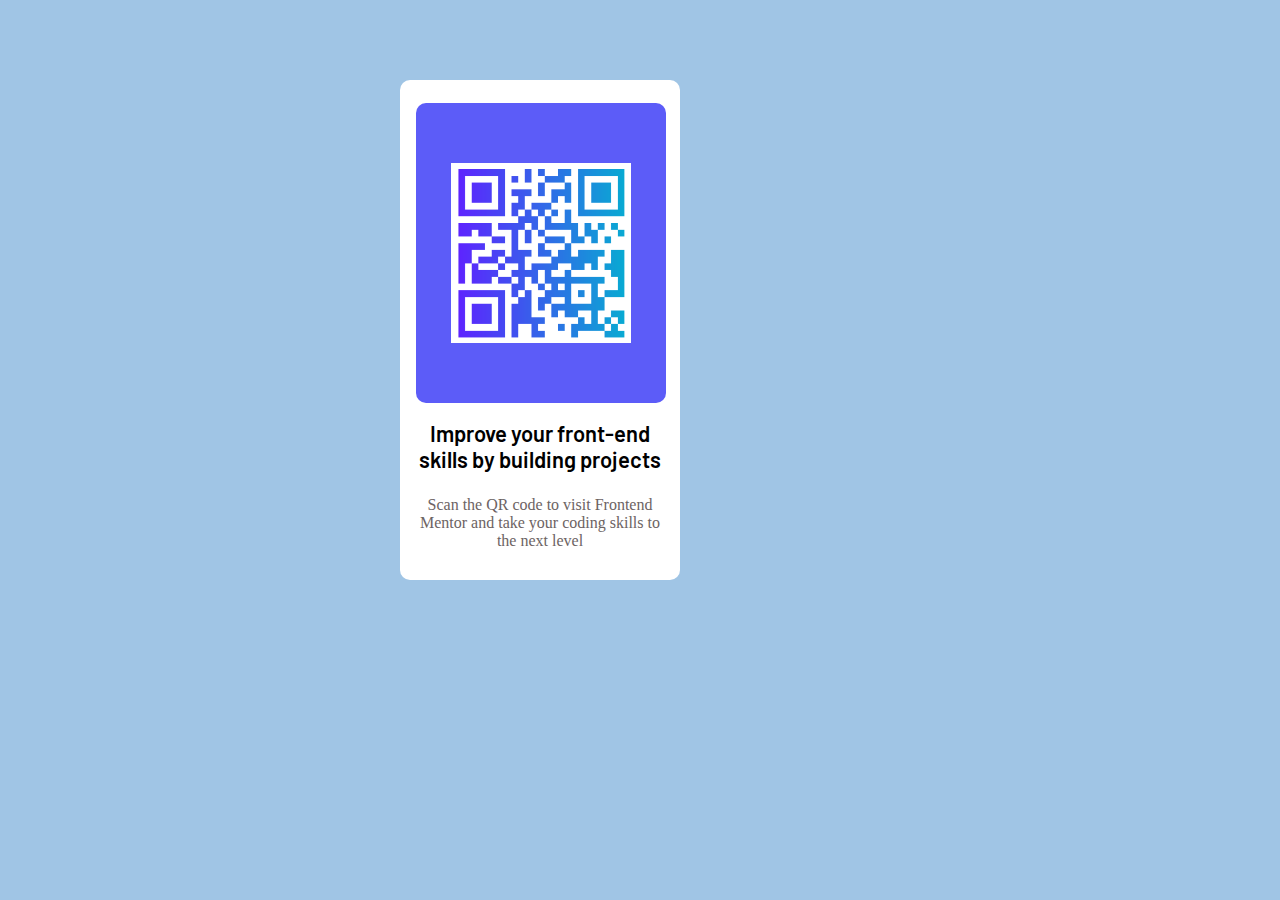
<file: index.html>
<!DOCTYPE html>
<html lang="en">
  <head>
    <meta charset="UTF-8" />
    <meta name="viewport" content="width=device-width, initial-scale=1.0" />
    <title>Screen Conversion</title>
    <link rel="stylesheet" href="style.css" />
    <link rel="preconnect" href="https://fonts.googleapis.com" />
    <link rel="preconnect" href="https://fonts.gstatic.com" crossorigin />
    <link
      href="https://fonts.googleapis.com/css2?family=Barlow:ital,wght@0,100;0,200;0,300;0,400;0,500;0,600;0,700;0,800;0,900;1,100;1,200;1,300;1,400;1,500;1,600;1,700;1,800;1,900&display=swap"
      rel="stylesheet" />
  </head>
  <body>
    <div class="card">
      <div class="container">
        <img src="/media/1.PNG" alt="" />
      </div>
      <h1>Improve your front-end skills by building projects</h1>
      <p>
        Scan the QR code to visit Frontend Mentor and take your coding skills to
        the next level
      </p>
    </div>
  </body>
</html>
</file>
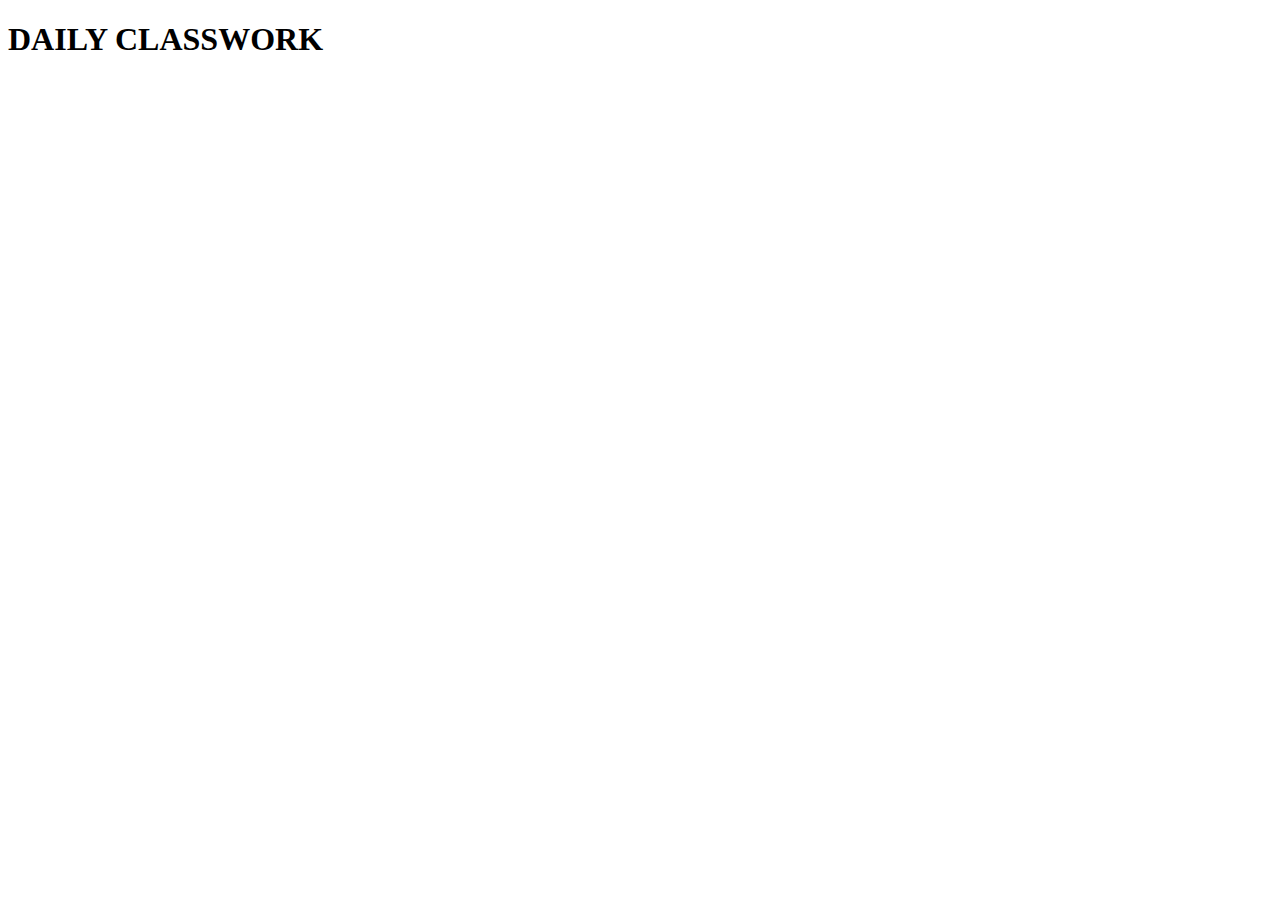
<file: classwork.html>
<!DOCTYPE html>
<html lang="en">
  <head>
    <meta charset="UTF-8" />
    <meta name="viewport" content="width=device-width, initial-scale=1.0" />
    <title>CLASSWORK</title>
  </head>
  <body>
    <h1>DAILY CLASSWORK</h1>
    <script src="classwork.js"></script>
  </body>
</html>
</file>
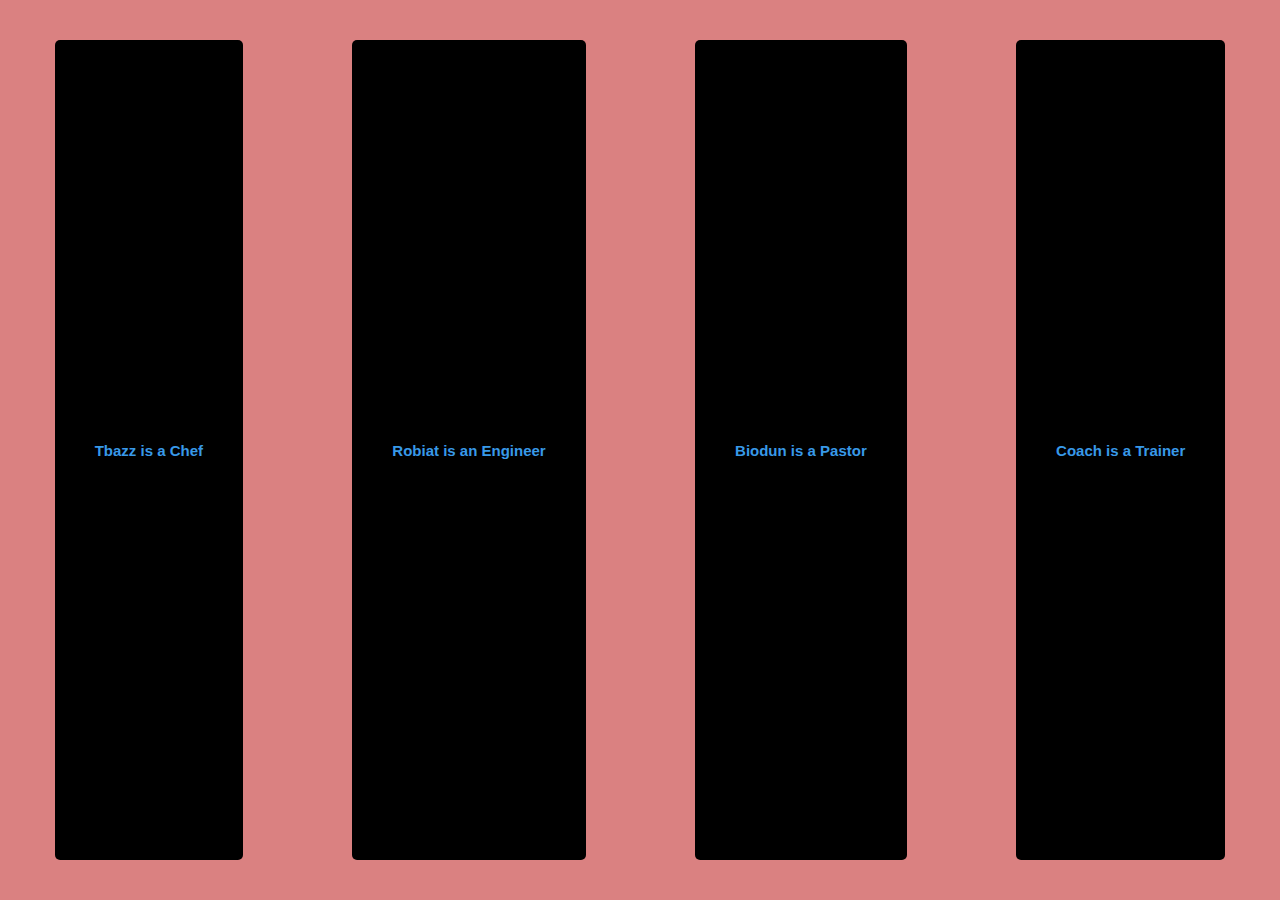
<file: flexbox.html>
<!DOCTYPE html>
<html lang="en">
  <head>
    <meta charset="UTF-8" />
    <meta name="viewport" content="width=device-width, initial-scale=1.0" />
    <title>FlexBox</title>
    <link rel="stylesheet" href="flexbox.css" />
  </head>
  <body>
    <div class="container">
      <button><a href="#">Tbazz is a Chef</a></button>
      <button><a href="#">Robiat is an Engineer</a></button>
      <button><a href="#">Biodun is a Pastor</a></button>
      <button><a href="#">Coach is a Trainer</a></button>
    </div>
  </body>
</html>
</file>
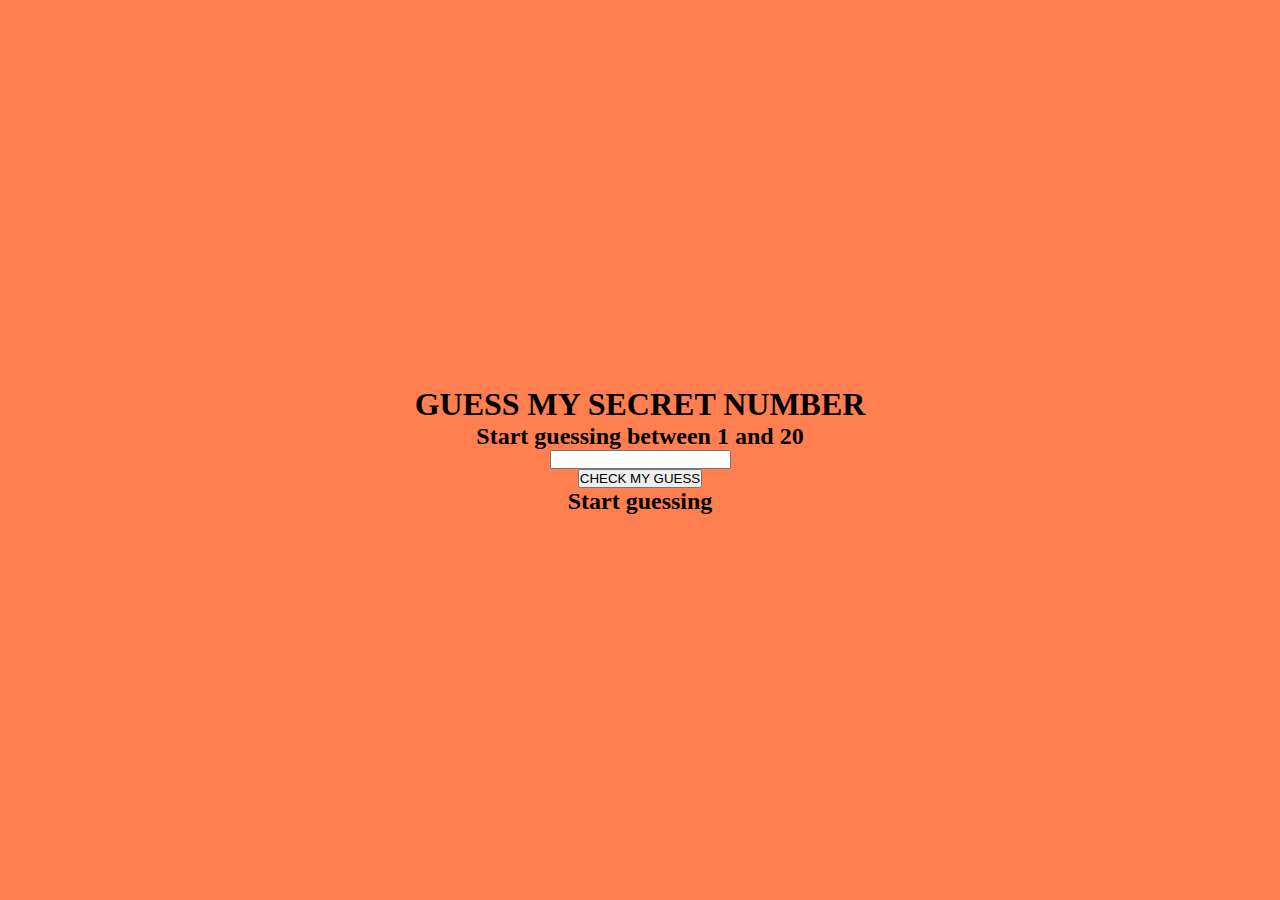
<file: learn.html>
<!DOCTYPE html>
<html lang="en">
  <head>
    <meta charset="UTF-8" />
    <meta name="viewport" content="width=device-width, initial-scale=1.0" />
    <title>Document</title>
    <link rel="stylesheet" href="learn.css" />
  </head>
  <body>
    <!-- <h1>Learning JS</h1>
    <h2><del>im</del>possible</h2>

    <p>
      <del class="del"
        >Lorem ipsum dolor sit amet consectetur adipisicing elit. Eligendi,</del
      >
      nisi dolorem libero quidem veritatis beatae natus voluptatum
      necessitatibus aliquid, fugit ipsum iure,
      <s class="strike">nostrum officiis nam! Perspiciatis </s>culpa dolor id
      architecto.
    </p>

    <svg width="100" height="100">
      <circle
        cx="50"
        cy="50"
        r="40"
        stroke="blue"
        stroke-width="10"
        fill="red" />
    </svg>

    <svg width="400" height="120">
      <rect
        x="20"
        y="20"
        width="200"
        height="100"
        stroke="red"
        stroke-width="6"
        fill="blue" />
    </svg>

    <div class="love">
      <p>my love</p>
    </div>

    <div class="hate">
      <p>enemy</p>
    </div> -->
    <h1>GUESS MY SECRET NUMBER</h1>
    <h2>Start guessing between 1 and 20</h2>
    <input type="number" class="guess" />
    <button class="check">CHECK MY GUESS</button>
    <h2 class="message">Start guessing</h2>
    <script src="script.js"></script>
  </body>
</html>
</file>
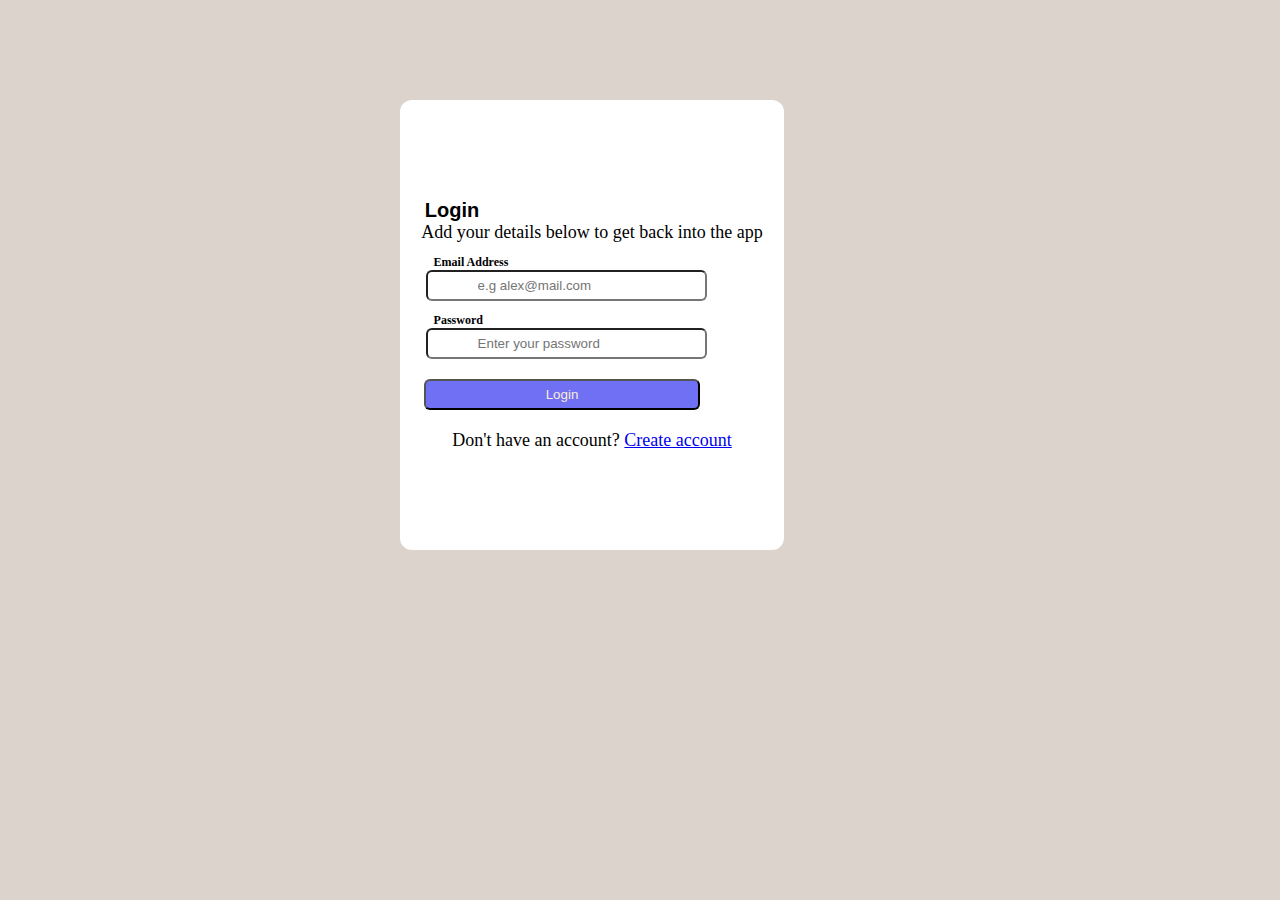
<file: log.html>
<!DOCTYPE html>
<html lang="en">
  <head>
    <meta charset="UTF-8" />
    <meta name="viewport" content="width=device-width, initial-scale=1.0" />
    <title>Login</title>
    <link rel="stylesheet" href="main.css" />
  </head>
  <body>
    <section class="container">
      <div class="card">
        <h1>Login</h1>
        <p>Add your details below to get back into the app</p>
        <div>
          <h3>Email Address</h3>
          <input placeholder="e.g alex@mail.com" type="text" />
          <h3>Password</h3>
          <input placeholder="Enter your password" type="text" />
        </div>
        <button>Login</button>
        <p>Don't have an account? <a href="#">Create account</a></p>
      </div>
    </section>
  </body>
</html>
</file>
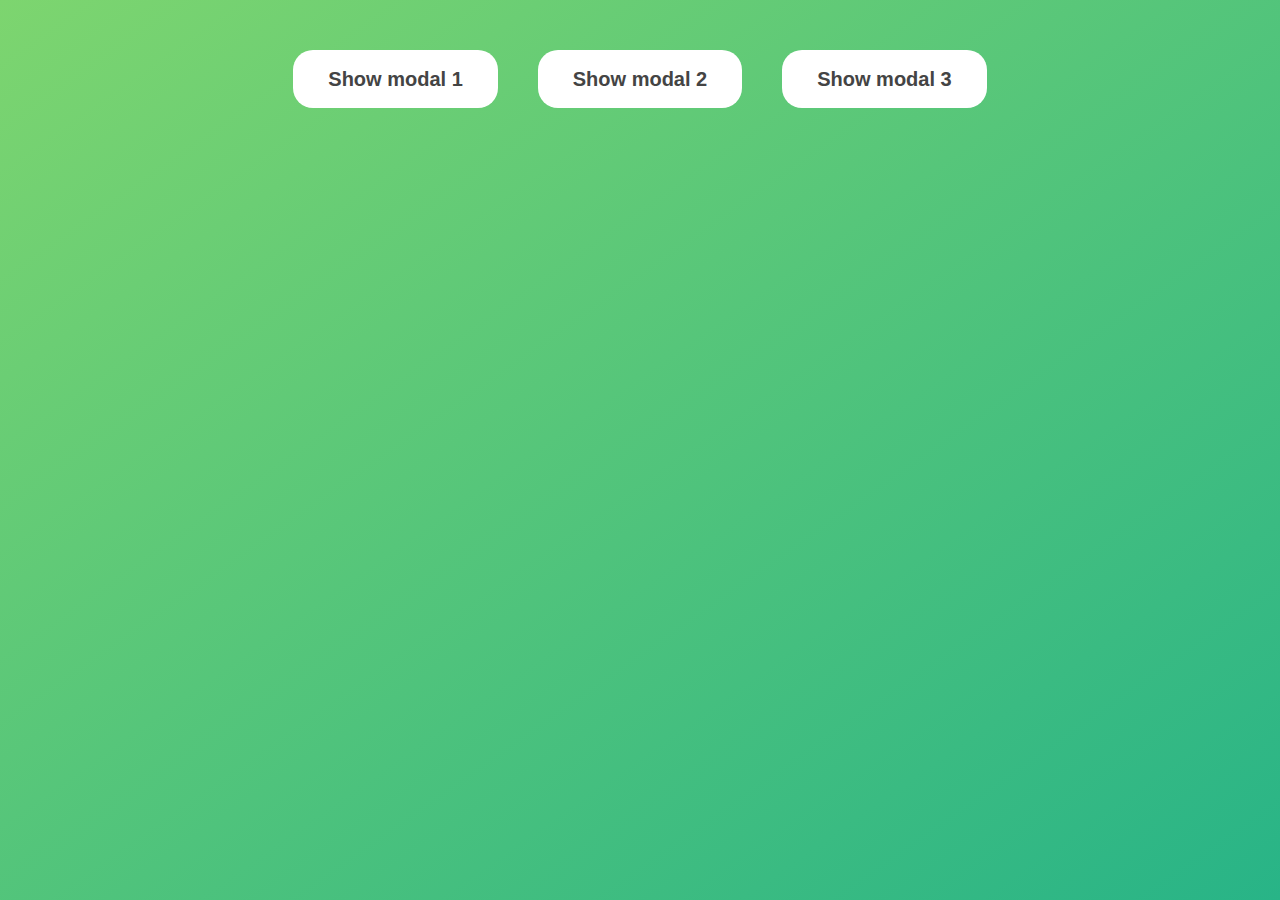
<file: modal.html>
<!DOCTYPE html>
<html lang="en">
  <head>
    <meta charset="UTF-8" />
    <meta name="viewport" content="width=device-width, initial-scale=1.0" />
    <title>Modal window</title>
    <link rel="stylesheet" href="modal.css" />
  </head>
  <body>
    <button class="show-modal">Show modal 1</button>
    <button class="show-modal">Show modal 2</button>
    <button class="show-modal">Show modal 3</button>

    <div class="modal hidden">
      <button class="close-modal">&times;</button>
      <h1>I'm a modal window 😍</h1>
      <p>
        Lorem ipsum dolor, sit amet consectetur adipisicing elit. Autem
        consequuntur soluta quod asperiores, obcaecati quos harum eaque ea
        aperiam, odit magni quidem dolorem repudiandae est, sed sequi! Corporis,
        nihil nobis. Delectus facere officiis asperiores deserunt facilis
        necessitatibus tenetur natus maxime animi! Voluptas cupiditate dolorem
        voluptatibus suscipit quae deleniti aliquid, praesentium laboriosam cum
        ea eum deserunt! Quis consectetur est quo repellendus.
      </p>
    </div>
    <div class="overlay hidden"></div>

    <script src="modal.js"></script>
  </body>
</html>
</file>
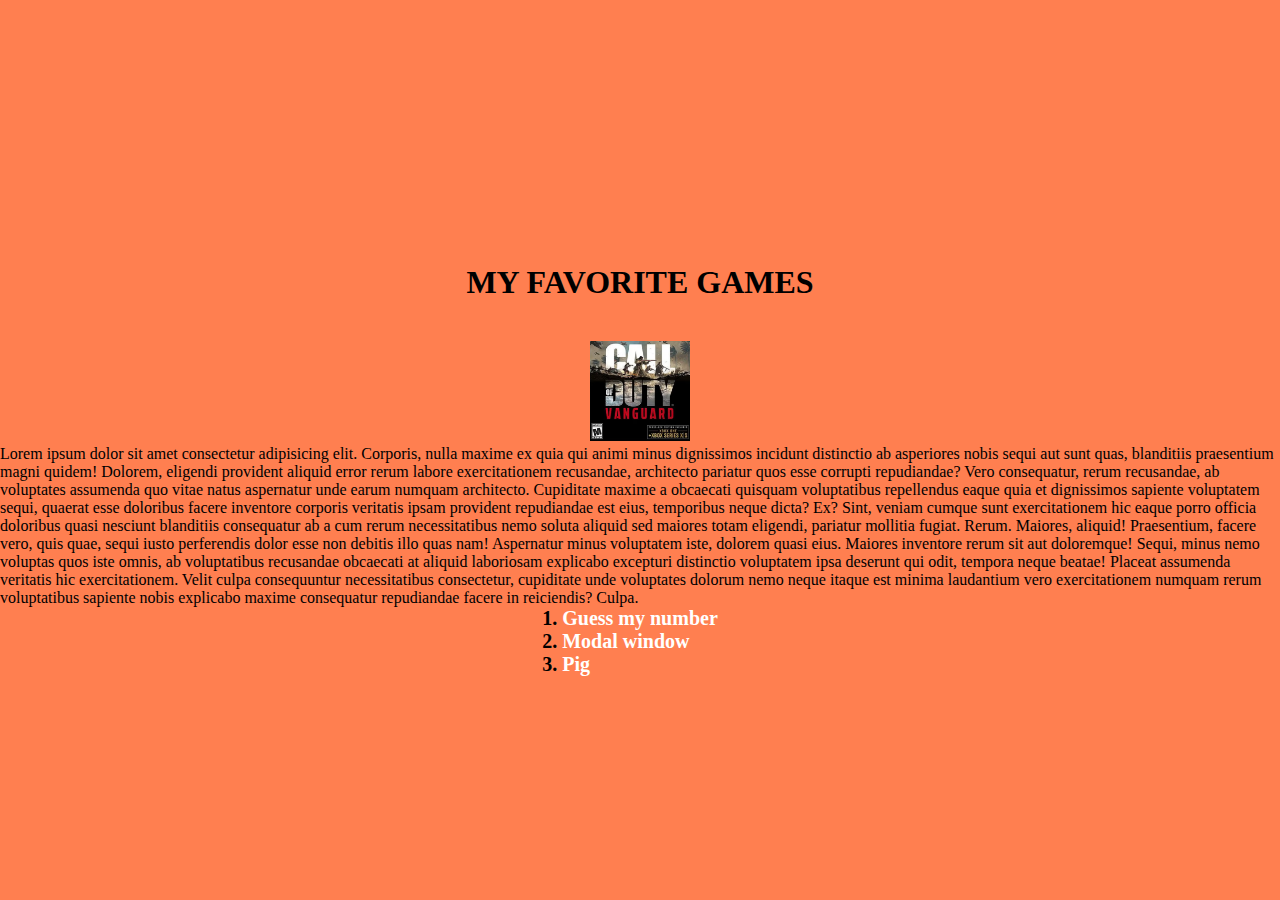
<file: mygames.html>
<!DOCTYPE html>
<html lang="en">
  <head>
    <meta charset="UTF-8" />
    <meta name="viewport" content="width=device-width, initial-scale=1.0" />
    <title>MY GAMES</title>
    <link rel="stylesheet" href="mygames.css" />
  </head>
  <body>
    <h1>MY FAVORITE GAMES</h1>
    <div class="photo">
      <img src="/media/duty.PNG" alt="" height="100" width="100" />
    </div>

    <p>
      Lorem ipsum dolor sit amet consectetur adipisicing elit. Corporis, nulla
      maxime ex quia qui animi minus dignissimos incidunt distinctio ab
      asperiores nobis sequi aut sunt quas, blanditiis praesentium magni quidem!
      Dolorem, eligendi provident aliquid error rerum labore exercitationem
      recusandae, architecto pariatur quos esse corrupti repudiandae? Vero
      consequatur, rerum recusandae, ab voluptates assumenda quo vitae natus
      aspernatur unde earum numquam architecto. Cupiditate maxime a obcaecati
      quisquam voluptatibus repellendus eaque quia et dignissimos sapiente
      voluptatem sequi, quaerat esse doloribus facere inventore corporis
      veritatis ipsam provident repudiandae est eius, temporibus neque dicta?
      Ex? Sint, veniam cumque sunt exercitationem hic eaque porro officia
      doloribus quasi nesciunt blanditiis consequatur ab a cum rerum
      necessitatibus nemo soluta aliquid sed maiores totam eligendi, pariatur
      mollitia fugiat. Rerum. Maiores, aliquid! Praesentium, facere vero, quis
      quae, sequi iusto perferendis dolor esse non debitis illo quas nam!
      Aspernatur minus voluptatem iste, dolorem quasi eius. Maiores inventore
      rerum sit aut doloremque! Sequi, minus nemo voluptas quos iste omnis, ab
      voluptatibus recusandae obcaecati at aliquid laboriosam explicabo
      excepturi distinctio voluptatem ipsa deserunt qui odit, tempora neque
      beatae! Placeat assumenda veritatis hic exercitationem. Velit culpa
      consequuntur necessitatibus consectetur, cupiditate unde voluptates
      dolorum nemo neque itaque est minima laudantium vero exercitationem
      numquam rerum voluptatibus sapiente nobis explicabo maxime consequatur
      repudiandae facere in reiciendis? Culpa.
    </p>

    <div>
      <ol class="games">
        <li><a target="_blank" href="project.html">Guess my number</a></li>
        <li><a target="_blank" href="modal.html">Modal window</a></li>
        <li><a target="_blank" href="pig.html">Pig</a></li>
      </ol>
    </div>
  </body>
</html>
</file>
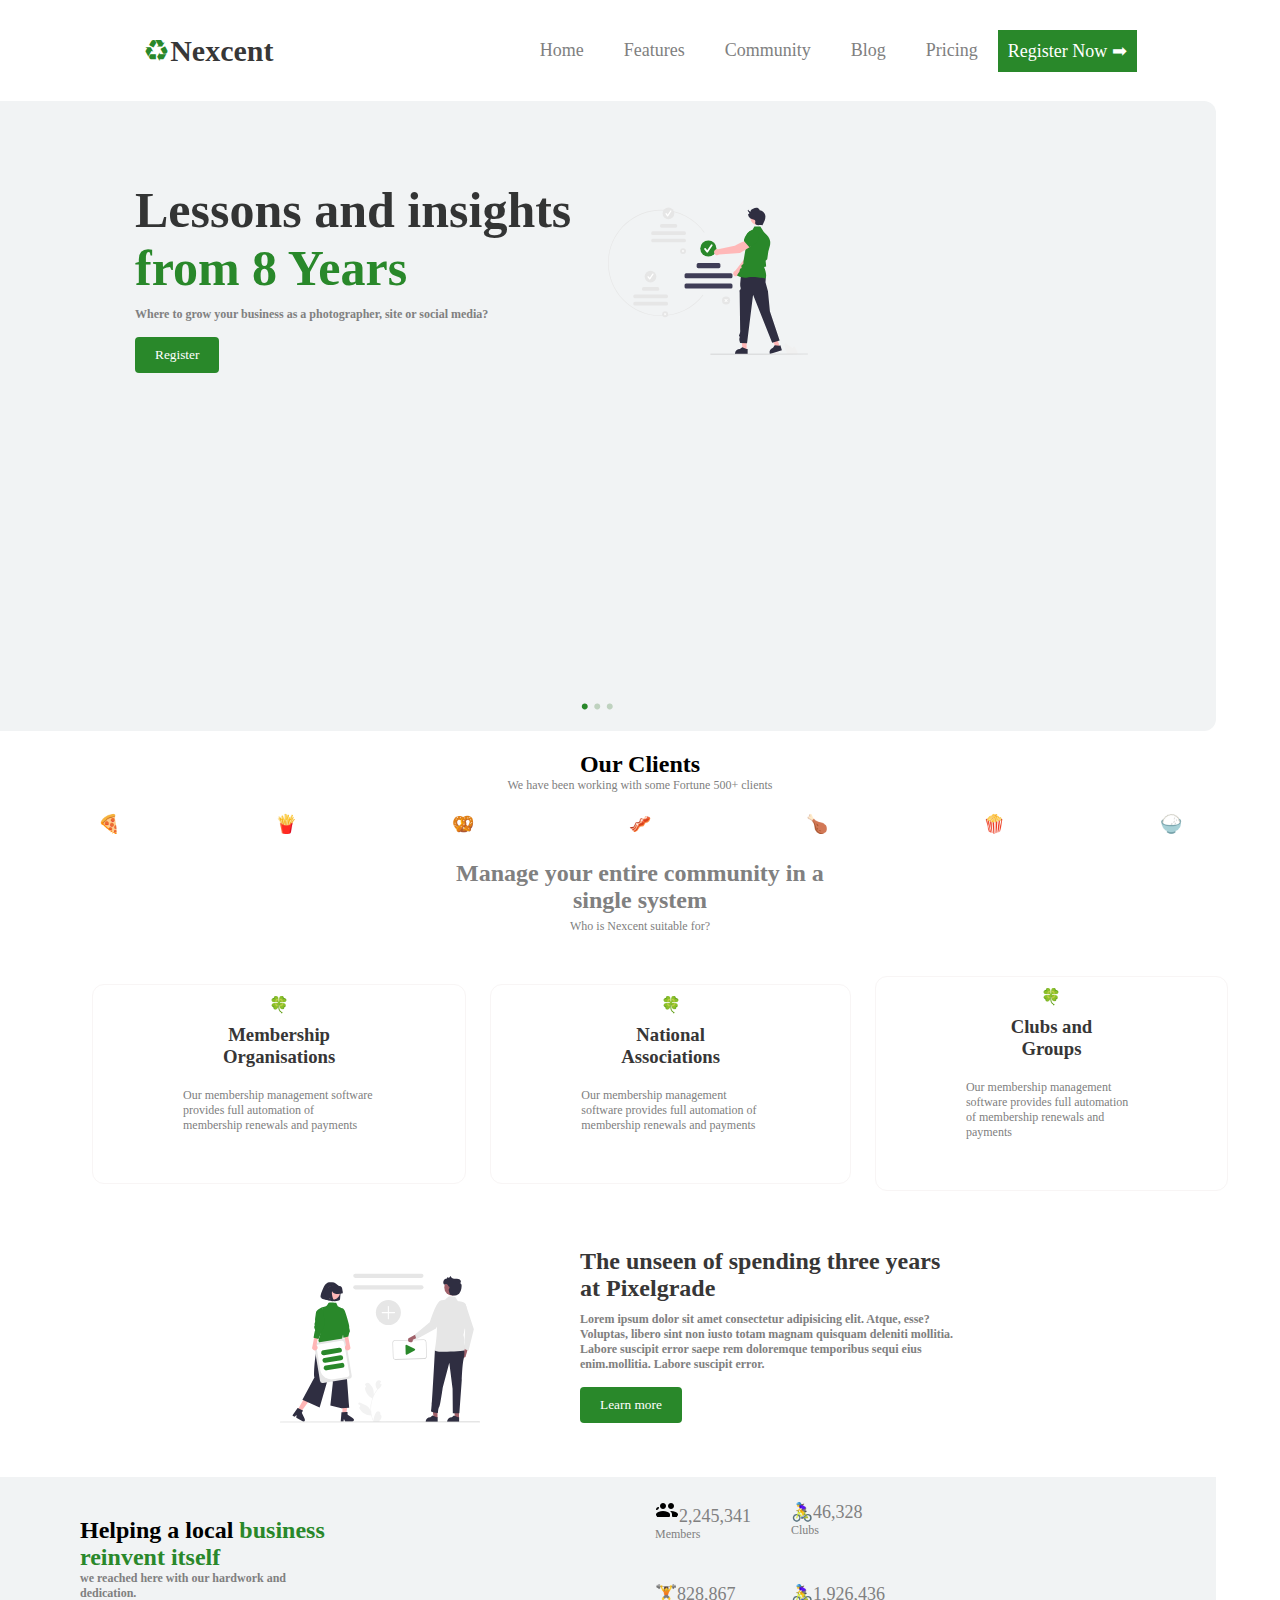
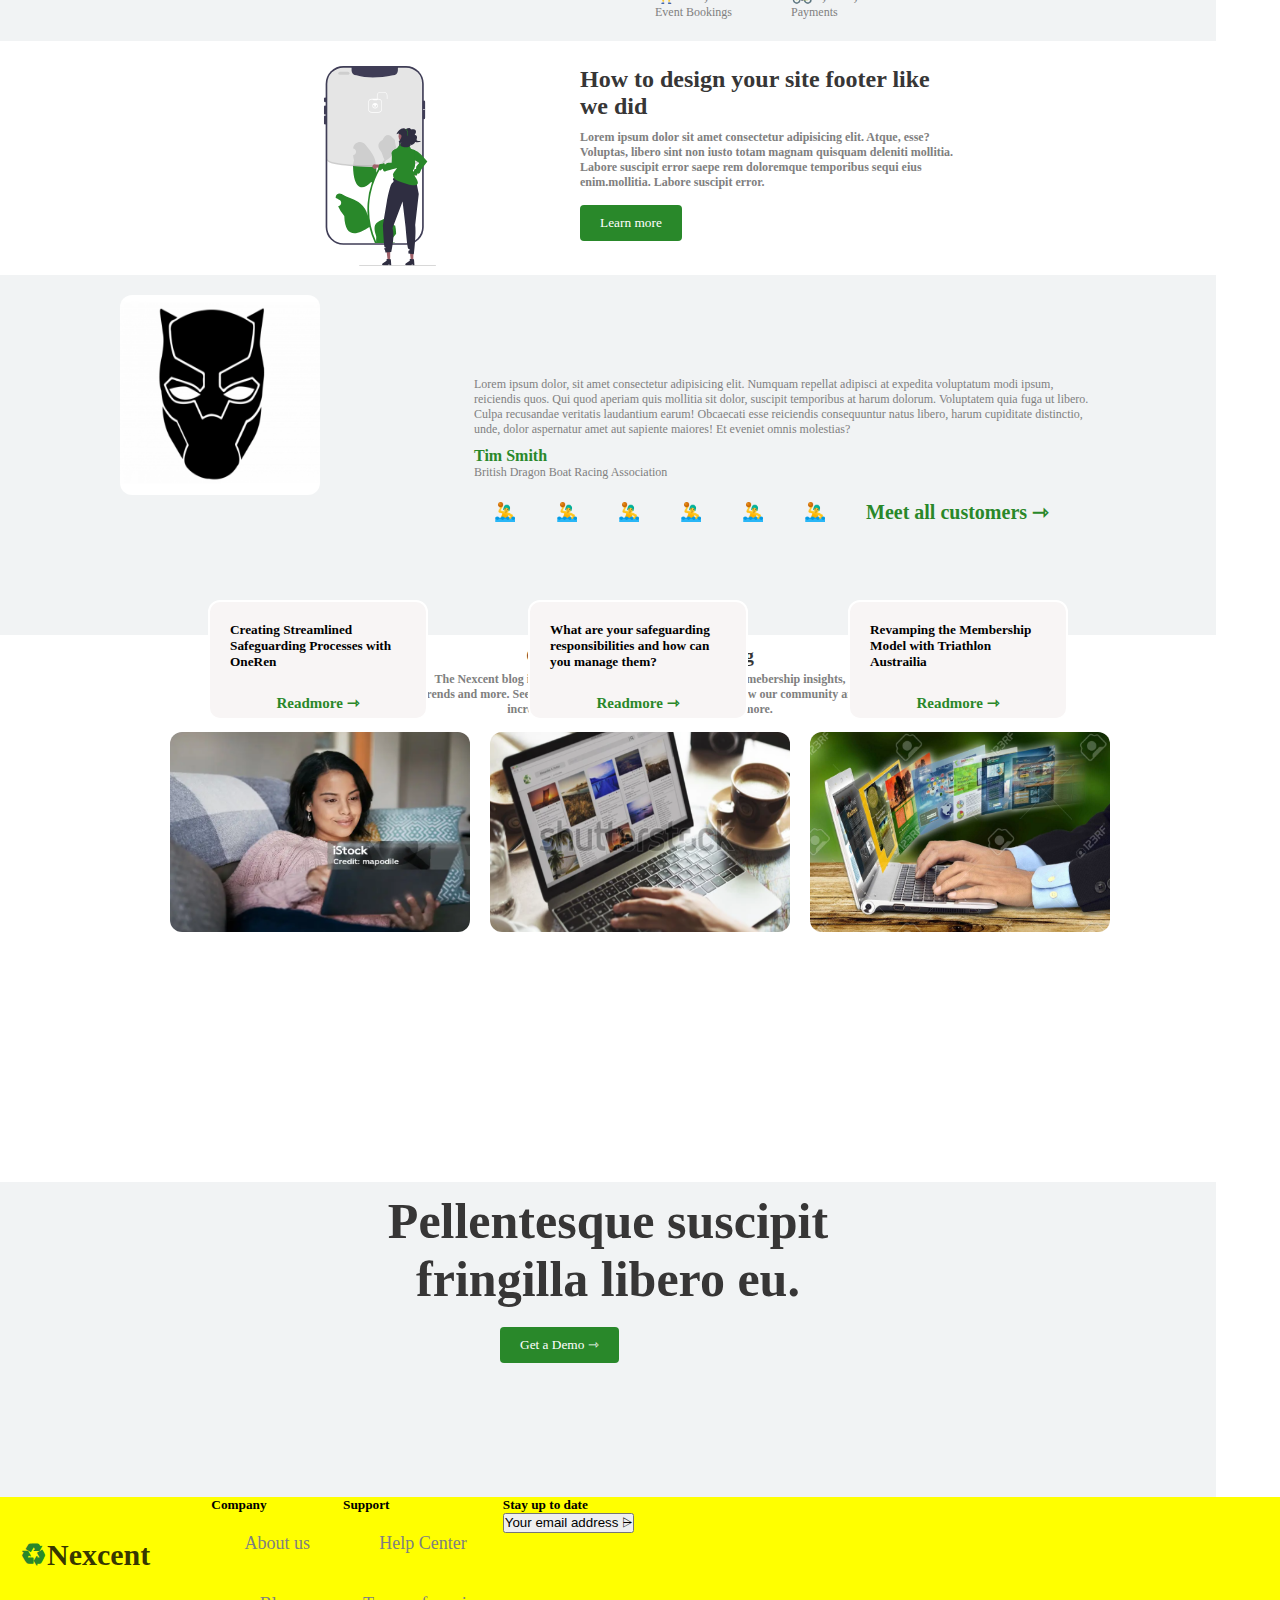
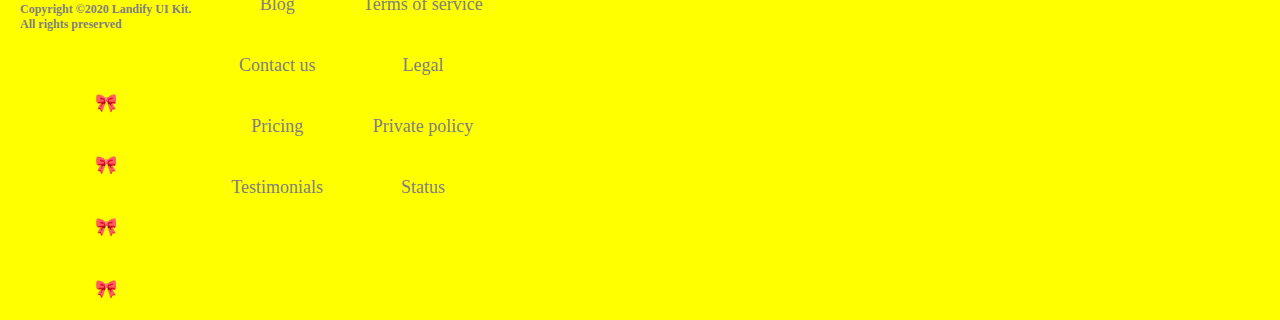
<file: nexcent.html>
<!DOCTYPE html>
<html lang="en">
  <head>
    <meta charset="UTF-8" />
    <meta name="viewport" content="width=device-width, initial-scale=1.0" />
    <title>Nexcent Webpage</title>
    <link rel="stylesheet" href="nexcent.css" />
  </head>
  <body>
    <header>
      <nav class="navbar">
        <div class="logo">
          <span class="logo-icon">♻</span><a href="#">Nexcent</a>
        </div>

        <ul>
          <li>Home</li>
          <li>Features</li>
          <li>Community</li>
          <li>Blog</li>
          <li>Pricing</li>
          <li class="register"><a href="#">Register Now ➡</a></li>
        </ul>
      </nav>
    </header>

    <!-- LESSON SECTION -->

    <section class="section1">
      <div class="container">
        <h1>
          Lessons and insights <span class="simp">from 8 Years</span>
          <p class="word">
            Where to grow your business as a photographer, site or social media?
            <button class="btn">Register</button>
          </p>
        </h1>
        <img src="/media/undraw.svg" alt="" width="200px" height="200px" />
      </div>
      <div class="dot">.<span class="dots">..</span></div>
    </section>

    <!-- CLIENT SECTION -->

    <section class="section2">
      <div>
        <h2>Our Clients</h2>
        <p>We have been working with some Fortune 500+ clients</p>
      </div>
      <div>
        <ul>
          <li>🍕</li>
          <li>🍟</li>
          <li>🥨</li>
          <li>🥓</li>
          <li>🍗</li>
          <li>🍿</li>
          <li>🍚</li>
        </ul>
      </div>

      <h2 class="space">Manage your entire community in a single system</h2>
      <p>Who is Nexcent suitable for?</p>
    </section>

    <section class="position">
      <div class="card">
        <div class="member-icon">🍀</div>
        <h3>Membership Organisations</h3>
        <p>
          Our membership management software provides full automation of
          membership renewals and payments
        </p>
      </div>

      <div class="card">
        <div class="member-icon">🍀</div>
        <h3>National Associations</h3>
        <p>
          Our membership management software provides full automation of
          membership renewals and payments
        </p>
      </div>

      <div class="card">
        <div class="member-icon">🍀</div>
        <h3>Clubs and Groups</h3>
        <p>
          Our membership management software provides full automation of
          membership renewals and payments
        </p>
      </div>
    </section>

    <!-- SPENDING SECTION -->

    <div class="spending">
      <div>
        <img src="/media/collab.svg" alt="" width="200" height="200" />
      </div>

      <h2 class="unseen">
        The unseen of spending three years at Pixelgrade
        <p class="word">
          Lorem ipsum dolor sit amet consectetur adipisicing elit. Atque, esse?
          Voluptas, libero sint non iusto totam magnam quisquam deleniti
          mollitia. Labore suscipit error saepe rem doloremque temporibus sequi
          eius enim.mollitia. Labore suscipit error.
        </p>
        <button class="btn">Learn more</button>
      </h2>
    </div>

    <div class="dedication">
      <h2 class="local">
        Helping a local <span class="simp">business reinvent itself</span>
        <p>we reached here with our hardwork and dedication.</p>
      </h2>

      <ul class="items">
        <li>
          <img class="group" src="/media/group.png" alt="" />2,245,341
          <p>Members</p>
        </li>

        <li>
          🚴‍♀️46,328
          <p>Clubs</p>
        </li>

        <li>
          🏋️828,867
          <p>Event Bookings</p>
        </li>

        <li>
          🚴‍♀️1,926,436
          <p>Payments</p>
        </li>
      </ul>
    </div>

    <div class="spending">
      <div>
        <img src="/media/unlock.svg" alt="" width="200" height="200" />
      </div>

      <h2 class="unseen">
        How to design your site footer like we did
        <p class="word">
          Lorem ipsum dolor sit amet consectetur adipisicing elit. Atque, esse?
          Voluptas, libero sint non iusto totam magnam quisquam deleniti
          mollitia. Labore suscipit error saepe rem doloremque temporibus sequi
          eius enim.mollitia. Labore suscipit error.
        </p>
        <button class="btn">Learn more</button>
      </h2>
    </div>

    <div class="grid">
      <div class="img">
        <img src="/media/blk.PNG" alt="" width="200" height="200" />
      </div>

      <div class="right-grid">
        <p class="word">
          Lorem ipsum dolor, sit amet consectetur adipisicing elit. Numquam
          repellat adipisci at expedita voluptatum modi ipsum, reiciendis quos.
          Qui quod aperiam quis mollitia sit dolor, suscipit temporibus at harum
          dolorum. Voluptatem quia fuga ut libero. Culpa recusandae veritatis
          laudantium earum! Obcaecati esse reiciendis consequuntur natus libero,
          harum cupiditate distinctio, unde, dolor aspernatur amet aut sapiente
          maiores! Et eveniet omnis molestias?
        </p>
        <h4 class="smith">Tim Smith</h4>
        <p>British Dragon Boat Racing Association</p>
        <ul class="custom">
          <li>🤽‍♂️</li>
          <li>🤽‍♂️</li>
          <li>🤽‍♂️</li>
          <li>🤽‍♂️</li>
          <li>🤽‍♂️</li>
          <li>🤽‍♂️</li>
          <li class="meet">Meet all customers ⇾</li>
        </ul>
      </div>
    </div>

    <!-- MARKETING SECTION  -->

    <section>
      <div>
        <h3>
          Caring is the new marketing
          <p class="care">
            The Nexcent blog is the best place to read about the latest
            memebership insights, trends and more. See who's joing the
            community, read about how our community are increasing their
            membership income and lot's more.
          </p>
        </h3>
      </div>

      <div class="browse">
        <div>
          <img
            class="photo"
            src="/media/photo2.PNG"
            alt=""
            width="300"
            height="200" />
          <h5 class="special-card">
            Creating Streamlined Safeguarding Processes with OneRen
            <p class="read">Readmore ⇾</p>
          </h5>
        </div>

        <div>
          <img
            class="photo"
            src="/media/photo1.PNG"
            alt=""
            width="300"
            height="200" />
          <h5 class="special-card">
            What are your safeguarding responsibilities and how can you manage
            them?
            <p class="read">Readmore ⇾</p>
          </h5>
        </div>

        <div>
          <img
            class="photo"
            src="/media/photo.PNG"
            alt=""
            width="300"
            height="200" />
          <h5 class="special-card">
            Revamping the Membership Model with Triathlon Austrailia
            <p class="read">Readmore ⇾</p>
          </h5>
        </div>
      </div>
    </section>
    <div class="under">
      <h1 class="libero">Pellentesque suscipit fringilla libero eu.</h1>
      <button class="btn1">Get a Demo ⇾</button>
    </div>

    <!-- FOOTER SECTION -->

    <footer>
      <nav class="footer-nav">
        <div>
          <div class="logos">
            <span class="logo-icon">♻</span><a href="#">Nexcent</a>
            <div class="copy">
              <p>Copyright ©2020 Landify UI Kit.</p>
              <p>All rights preserved</p>
            </div>
          </div>
          <ul class="social">
            <li>🎀</li>
            <li>🎀</li>
            <li>🎀</li>
            <li>🎀</li>
          </ul>
        </div>

        <div>
          <h5>Company</h5>
          <ul class="social">
            <li>About us</li>
            <li>Blog</li>
            <li>Contact us</li>
            <li>Pricing</li>
            <li>Testimonials</li>
          </ul>
        </div>

        <div>
          <h5>Support</h5>
          <ul class="social">
            <li>Help Center</li>
            <li>Terms of service</li>
            <li>Legal</li>
            <li>Private policy</li>
            <li>Status</li>
          </ul>
        </div>

        <div>
          <h5>Stay up to date</h5>
          <button>Your email address ⩥</button>
        </div>
      </nav>
    </footer>
  </body>
</html>
</file>
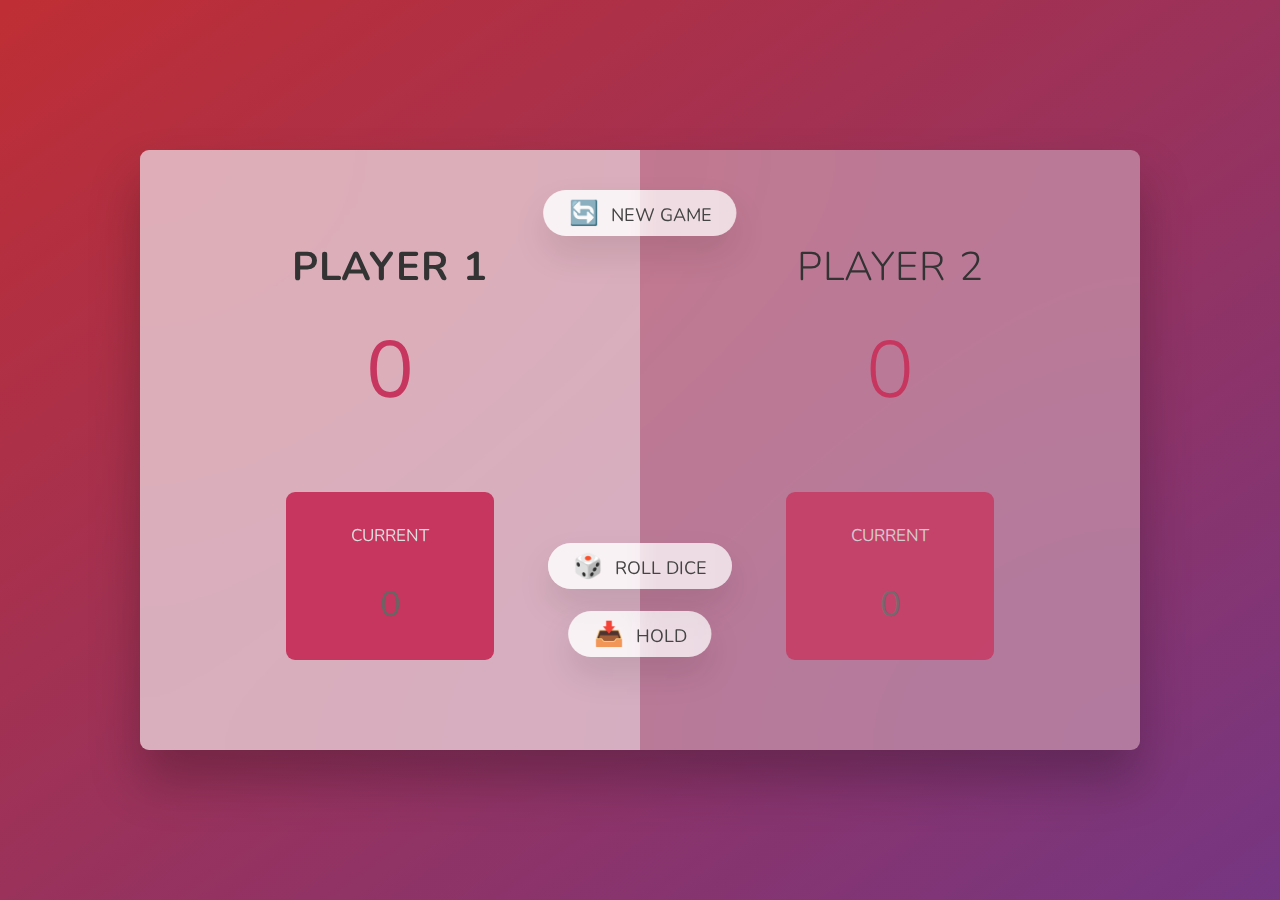
<file: pig.html>
<!DOCTYPE html>
<html lang="en">
  <head>
    <meta charset="UTF-8" />
    <meta name="viewport" content="width=device-width, initial-scale=1.0" />
    <meta http-equiv="X-UA-Compatible" content="ie=edge" />
    <link rel="stylesheet" href="style.css" />
    <title>Pig Game</title>
    <link rel="stylesheet" href="pig.css" />
  </head>
  <body>
    <main>
      <section class="player player--0 player--active">
        <h2 class="name" id="name--0">Player 1</h2>
        <p class="score" id="score--0">43</p>
        <div class="current">
          <p class="current-label">Current</p>
          <p class="current-score" id="current--0">0</p>
        </div>
      </section>
      <section class="player player--1">
        <h2 class="name" id="name--1">Player 2</h2>
        <p class="score" id="score--1">24</p>
        <div class="current">
          <p class="current-label">Current</p>
          <p class="current-score" id="current--1">0</p>
        </div>
      </section>

      <img src="/media/dice-4.png" alt="Playing dice" class="dice" />
      <button class="btn btn--new">🔄 New game</button>
      <button class="btn btn--roll">🎲 Roll dice</button>
      <button class="btn btn--hold">📥 Hold</button>
    </main>
    <script src="pig.js"></script>
  </body>
</html>
</file>
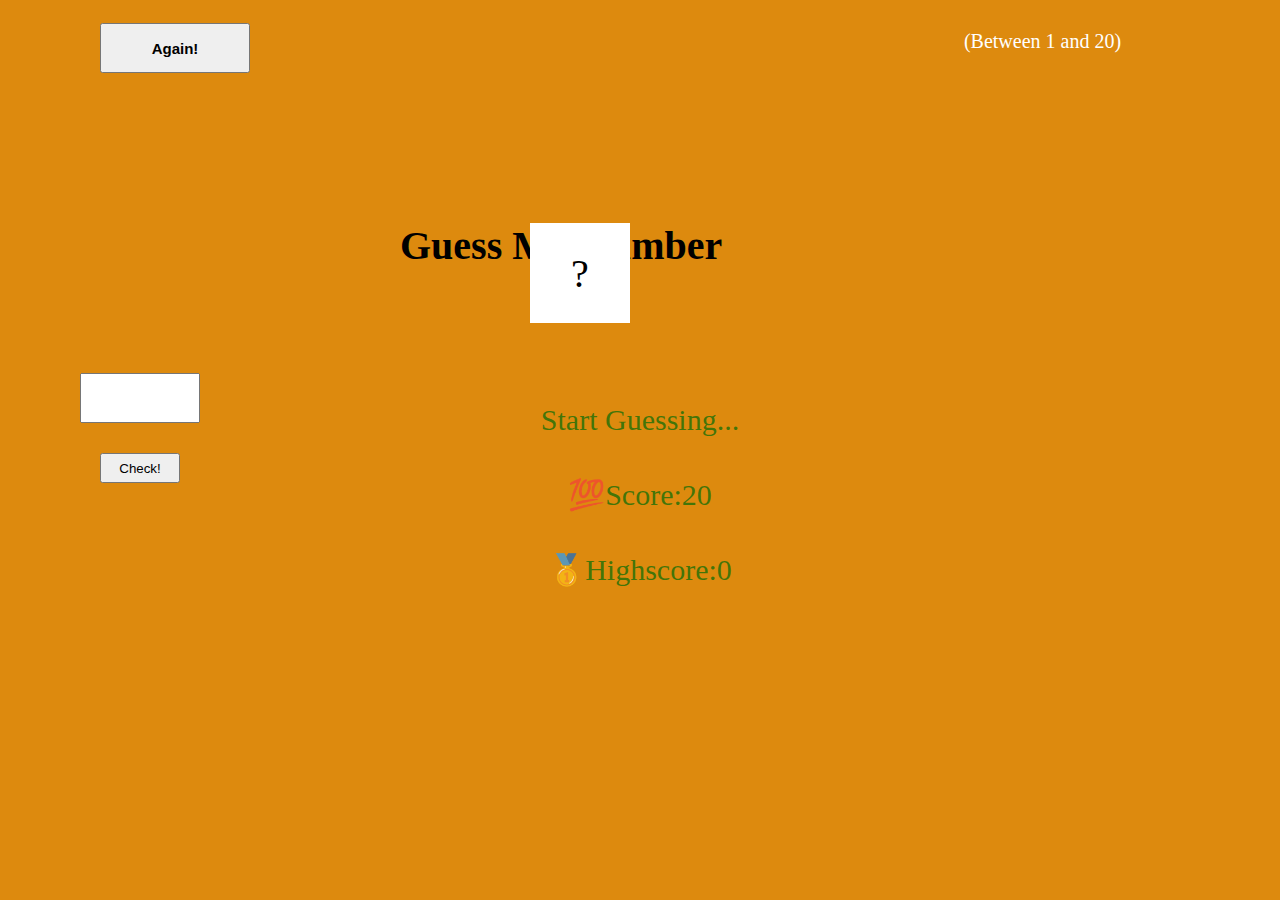
<file: project.html>
<!DOCTYPE html>
<html lang="en">
  <head>
    <meta charset="UTF-8" />
    <meta name="viewport" content="width=device-width, initial-scale=1.0" />
    <title>Project</title>
    <link rel="stylesheet" href="project.css" />
  </head>
  <body>
    <header>
      <h1>Guess My Number</h1>
      <p class="between">(Between 1 and 20)</p>
      <button class="btn-again">Again!</button>
      <div class="number">?</div>
    </header>
    <main>
      <section class="left">
        <input type="number" class="guess" />
        <button class="btn-check">Check!</button>
      </section>
      <section class="right">
        <p class="message">Start Guessing...</p>
        <p class="label-score">💯Score: <span class="score">20</span></p>
        <p class="label-highscore">
          🥇Highscore: <span class="highscore">0 </span>
        </p>
      </section>
    </main>
    <script src="project.js"></script>
  </body>
</html>
</file>
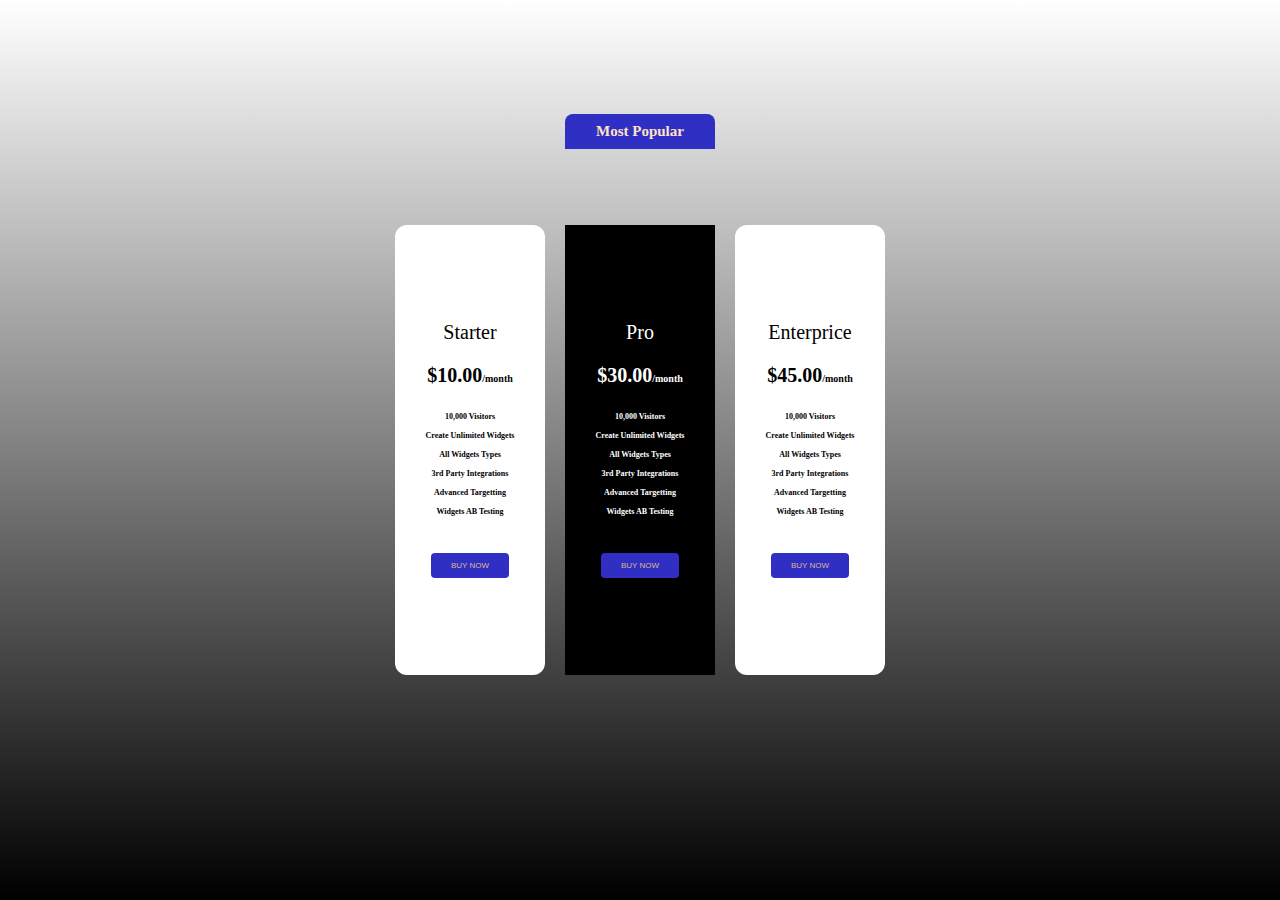
<file: test.html>
<!DOCTYPE html>
<html lang="en">
  <head>
    <meta charset="UTF-8" />
    <meta name="viewport" content="width=device-width, initial-scale=1.0" />
    <title>screen test</title>
    <link rel="stylesheet" href="test.css" />
  </head>
  <body>
    <section class="container">
      <div class="card">
        <p>Starter</p>
        <h1>$10.00<span class="time">/month</span></h1>
        <h6>10,000 Visitors</h6>
        <h6>Create Unlimited Widgets</h6>
        <h6>All Widgets Types</h6>
        <h6>3rd Party Integrations</h6>
        <h6>Advanced Targetting</h6>
        <h6>Widgets AB Testing</h6>
        <button>BUY NOW</button>
      </div>

      <div class="card2">
        <p>Pro</p>
        <h1>$30.00<span class="time">/month</span></h1>
        <h6>10,000 Visitors</h6>
        <h6>Create Unlimited Widgets</h6>
        <h6>All Widgets Types</h6>
        <h6>3rd Party Integrations</h6>
        <h6>Advanced Targetting</h6>
        <h6>Widgets AB Testing</h6>
        <button>BUY NOW</button>
      </div>

      <div class="card">
        <p>Enterprice</p>
        <h1>$45.00<span class="time">/month</span></h1>
        <h6>10,000 Visitors</h6>
        <h6>Create Unlimited Widgets</h6>
        <h6>All Widgets Types</h6>
        <h6>3rd Party Integrations</h6>
        <h6>Advanced Targetting</h6>
        <h6>Widgets AB Testing</h6>
        <button>BUY NOW</button>
      </div>
      <h2>Most Popular</h2>
    </section>
  </body>
</html>
</file>
<file: style.css>
* {
  padding: 0;
  margin: 0;
  box-sizing: border-box;
}

body {
  background-color: rgb(160, 197, 229);
}

img {
  width: 180px;
  height: 180px;
  margin: 60px 0;
}

.card {
  width: 280px;
  height: 500px;
  margin: 80px 400px;
  display: flex;
  flex-direction: column;
  justify-content: center;
  text-align: center;
  background-color: white;
  border-radius: 10px;
  padding: 0;
  cursor: pointer;
}

.container {
  width: 250px;
  height: 300px;
  margin: 5px 16px;
  background-color: rgb(92, 92, 248);
  display: flex;
  justify-content: center;
  text-align: center;

  border-radius: 10px;
}

h1 {
  font-family: "Barlow", serif;
  font-weight: 600;
  font-size: clamp(22px, 120px, 50%);
  padding: 12px 16px;
}

p {
  color: rgb(108, 99, 99);
  padding: 12px 16px;
}
</file>
<file: flexbox.css>
* {
  margin: 0;
  padding: 0;
  box-sizing: border-box;
}

body {
  font-family: Arial, sans-serif;
  background-color: rgb(218, 129, 129);
}

button {
  background-color: rgb(0, 0, 0);

  font-weight: bold;
  font-size: 15px;
  padding: 20px 40px;
  border: none;
  border-radius: 5px;
  cursor: pointer;
}

.container {
  display: flex;
  flex-direction: row;
  justify-content: space-around;
  flex-wrap: wrap;

  height: 100dvh;
}

.container button {
  display: flex;
  align-items: center;

  flex-shrink: 1;
  margin: 40px 20px;
}

.container a {
  text-decoration: none;
  color: rgb(56, 153, 232);
}
</file>
<file: learn.css>
* {
  padding: 0;
  margin: 0;
  box-sizing: border-box;
}

body {
  background-color: coral;
  display: flex;
  flex-direction: column;
  justify-content: center;
  align-items: center;
  height: 100dvh;
}

/* .mine {
  text-decoration: line-through;
  align-items: center;
} */

.strike {
  color: red;
}

.del {
  color: green;
}

.love {
  display: flex;
  justify-content: center;
  align-items: center;
  width: 120px;
  height: 120px;
  background-image: linear-gradient(
    rgb(216, 111, 111),
    rgb(145, 84, 94),
    tomato
  );
  border-radius: 50%;
  border: 10px solid green;
}
p {
  color: white;
  text-transform: capitalize;
  font-style: italic;
  font-weight: 700;
}

.hate {
  display: flex;
  justify-content: center;
  align-items: center;
  width: 120px;
  height: 60px;
}
</file>
<file: main.css>
* {
  padding: 0;
  margin: 0;
  box-sizing: border-box;
}

body {
  background-color: rgb(221, 211, 205);
}

.container {
  width: 30%;
  height: 50dvh;
  background-color: white;
  margin: 100px 400px;
  padding: 10px 10px;
  border-radius: 12px;
  display: flex;
  justify-content: center;
  align-items: center;
}

.card {
  width: 100%;
  height: 100dvh;
  display: flex;
  justify-content: center;
  align-items: center;
  flex-direction: column;
}

h1 {
  font-size: 20px;
  font-family: Arial, Helvetica, sans-serif;
  margin: 0 10px;
  padding-right: 280px;
}
p {
  font-size: 18px;
}

h3 {
  font-size: 12px;
  padding-right: 250px;
  margin: 12px 0 0 8px;
}

input {
  padding: 6px 50px;
  border-radius: 6px;
}

button {
  margin: 20px 80px 20px 20px;
  padding: 6px 120px;
  border-radius: 6px;
  background-color: rgb(112, 112, 244);
  color: antiquewhite;
  cursor: pointer;
}
</file>
<file: modal.css>
* {
  margin: 0;
  padding: 0;
  box-sizing: border-box;
}

html {
  font-size: 62.5%;
  box-sizing: border-box;
}

body {
  font-family: sans-serif;
  color: #333;
  line-height: 1.5;
  height: 100vh;
  position: relative;
  display: flex;
  align-items: flex-start;
  justify-content: center;
  background: linear-gradient(to top left, #28b487, #7dd56f);
}

.show-modal {
  font-size: 2rem;
  font-weight: 600;
  padding: 1.75rem 3.5rem;
  margin: 5rem 2rem;
  border: none;
  background-color: #fff;
  color: #444;
  border-radius: 2rem;
  cursor: pointer;
}

.close-modal {
  position: absolute;
  top: 1.2rem;
  right: 2rem;
  font-size: 5rem;
  color: #333;
  cursor: pointer;
  border: none;
  background-color: none;
}

h1 {
  font-size: 2.5rem;
  margin-bottom: 2rem;
}

p {
  font-size: 1.8rem;
}

/* ------------------------ */
/* classes to make modal work */

.hidden {
  display: none;
}

.modal {
  position: absolute;
  top: 50%;
  left: 50%;
  transform: translate(-50%, -50%);
  width: 70%;
  background-color: white;
  padding: 6rem;
  border-radius: 5px;
  box-shadow: 0.3rem 5rem rgba(0, 0, 0, 0.3);
  z-index: 10;
}

.overlay {
  position: absolute;
  top: 0;
  left: 0;
  width: 100%;
  height: 100%;
}
</file>
<file: mygames.css>
* {
  padding: 0;
  margin: 0;
  box-sizing: border-box;
}

body {
  color: black;
  background-color: coral;
  display: flex;
  flex-direction: column;
  justify-content: center;
  align-items: center;
  height: 100dvh;
}

h1 {
  margin: 40px 0;
}

img {
  cursor: pointer;
  transition: transform 4s ease-in-out;
}

.games {
  font-size: 20px;
  font-weight: 700;
  list-style: decimal;
}

.games a {
  text-decoration: none;
  color: white;
}
</file>
<file: nexcent.css>
* {
  padding: 0;
  margin: 0;
  box-sizing: border-box;
}

:root {
  --main-green: #29882a;
  --black1: rgba(0, 0, 0, 0.79);
  --black2: rgb(55, 54, 54);
  --gray: gray;
  --gray2: rgb(241, 243, 244);
  --gray3: rgb(248, 245, 245);
  --white: white;
  --white2: #bfd2bf;
  --h1-size: 50px;
  --h1-height: 60px;
  --p-size: 12px;
  --p-height: 26px;
}
body {
  font-family: Cambria, Cochin, Georgia, Times, "Times New Roman", serif;
  display: flex;
  flex-direction: column;
  min-height: 100dvh;
}

.navbar {
  display: flex;
  align-items: center;
  justify-content: space-around;
  margin: 20px;
}

.logo a {
  font-size: 30px;
  font-weight: 700;
  text-decoration: none;
  color: var(--black1);
}

.logo-icon {
  font-size: 30px;
  color: var(--main-green);
}

li {
  font-size: 18px;
  font-weight: 500;
  list-style: none;
  display: inline-block;
  padding: 20px;
  cursor: pointer;
  color: var(--gray);
}

.register {
  background-color: var(--main-green);
  padding: 10px;
}

.register a {
  text-decoration: none;
  color: var(--white);
}

/* LESSON SECTION  */

.section1 {
  width: 95%;
  height: 70dvh;
  background-color: var(--gray2);
  border-radius: 0 12px 12px 0;
  position: relative;
}
.container {
  display: grid;
  grid-template-columns: repeat(2, 1fr);
  margin: 80px 135px;
}

h1 {
  font-size: var(--h1-size);
  height: var(--h1-height);
  color: var(--black1);
}

.simp {
  color: var(--main-green);
}

.word {
  font-size: var(--p-size);
  margin: 10px 0;
}

.btn {
  font-family: var(--p-size);
  background-color: var(--main-green);
  padding: 10px 20px;
  margin: 15px 0;
  display: block;
  border-radius: 4px;
  color: var(--white);
  border-style: none;
  cursor: pointer;
}

.dot {
  font-size: 50px;
  text-align: center;
  color: var(--main-green);
  position: absolute;
  bottom: 10px;
  right: 600px;
  cursor: pointer;
}

.dots {
  color: var(--white2);
  cursor: pointer;
}

/* CLIENT SECTION */

.section2 {
  text-align: center;
  margin: 20px;
}

.space {
  text-align: center;
  color: var(--gray);
  margin: 5px 430px;
}

ul {
  display: flex;
  align-items: center;
  justify-content: space-around;
}

p {
  font-size: var(--p-size);
  color: var(--gray);
}

.position {
  display: flex;
  align-items: center;
  justify-content: center;
  padding: 10px 40px 40px 80px;
}

.card {
  background-color: var(--white);
  padding: 10px;
  margin: 12px;
  border-radius: 12px;
  border: 1px solid var(--gray3);
}

.member-icon {
  text-align: center;
}

h3 {
  color: var(--black2);
  text-align: center;
  margin: 10px 120px;
}

h3 ~ p {
  font-size: var(--p-size);
  padding: 10px 80px 40px 80px;
}

/* SPENDING SECTION */

.spending {
  display: flex;
  margin: 5px 200px;
  padding: 0 20px 0 80px;
}

.unseen {
  margin: 0 100px;
  color: var(--black2);
}

.local {
  width: 255px;
  margin: 40px 0px 40px 80px;
}

.dedication {
  display: flex;
  background-color: var(--gray2);
  width: 95%;
  height: 40%;
  margin: 20px 0;
}

.items {
  display: grid;
  grid-template-columns: repeat(2, 1fr);
  margin: 0 300px;
}

.group {
  color: var(--main-green);
}

img {
  border-radius: 12px;
  cursor: pointer;
}
.grid {
  display: grid;
  grid-template-columns: repeat(2, 1fr);
  /* grid-template-areas:
    "img word word"
    "img smith smith"
    "img custom custom"; */
  padding: 20px 120px;
  background-color: var(--gray2);
  width: 95%;
  height: 40dvh;
}

.right-grid {
  display: flex;
  justify-content: center;
  flex-direction: column;
}

.smith {
  color: var(--main-green);
  cursor: pointer;
}

.meet {
  font-size: 20px;
  font-weight: 700;
  color: var(--main-green);
  width: 250px;
}

/* MARKETING SECTION  */

.care {
  padding: 5px 300px;
}

.browse {
  display: flex;
  justify-content: center;
  height: 50dvh;
  cursor: pointer;
}

.browse img {
  margin: 0 10px;
  cursor: pointer;
}

.photo {
  position: relative;
  cursor: pointer;
}

.special-card {
  width: 220px;
  height: 120px;
  background-color: var(--gray3);
  padding: 20px 20px;
  position: absolute;
  border-radius: 12px;
  position: absolute;
  top: 2200px;
  margin: 0 48px;
  border: 2px solid var(--white);
  cursor: pointer;
}

.read {
  font-size: 15px;
  margin-top: 24px;
  text-align: center;
  color: var(--main-green);
}

.libero {
  text-align: center;
  padding: 10px 300px;
  color: var(--black2);
}

.btn1 {
  font-family: var(--p-size);
  background-color: var(--main-green);
  padding: 10px 20px;
  margin: 85px 500px;
  display: inline;
  border-radius: 4px;
  color: var(--white);
  border-style: none;
  cursor: pointer;
}

.under {
  background-color: var(--gray2);
  width: 95%;
  height: 35dvh;
}

/* FOOTER SECTION */

.social {
  display: flex;
  flex-direction: column;
}

.logos {
  font-size: 30px;
  font-weight: 700;
  text-decoration: none;
  color: var(--black1);
  margin: 40px 20px;
}

.logos a {
  font-size: 30px;
  font-weight: 700;
  text-decoration: none;
  color: var(--black1);
  margin: 40px 0px;
}

.copy {
  margin: 30px 0 5px 0;
}

.footer-nav {
  display: flex;
  flex-direction: row;
  background-color: yellow;
}
</file>
<file: pig.css>
@import url("https://fonts.googleapis.com/css2?family=Nunito&display=swap");

* {
  margin: 0;
  padding: 0;
  box-sizing: inherit;
}

html {
  font-size: 62.5%;
  box-sizing: border-box;
}

body {
  font-family: "Nunito", sans-serif;
  font-weight: 400;
  height: 100vh;
  color: #333;
  background-image: linear-gradient(to top left, #753682 0%, #bf2e34 100%);
  display: flex;
  align-items: center;
  justify-content: center;
}

/* LAYOUT */
main {
  position: relative;
  width: 100rem;
  height: 60rem;
  background-color: rgba(255, 255, 255, 0.35);
  backdrop-filter: blur(200px);
  filter: blur();
  box-shadow: 0 3rem 5rem rgba(0, 0, 0, 0.25);
  border-radius: 9px;
  overflow: hidden;
  display: flex;
}

.player {
  flex: 50%;
  padding: 9rem;
  display: flex;
  flex-direction: column;
  align-items: center;
  transition: all 0.75s;
}

/* ELEMENTS */
.name {
  position: relative;
  font-size: 4rem;
  text-transform: uppercase;
  letter-spacing: 1px;
  word-spacing: 2px;
  font-weight: 300;
  margin-bottom: 1rem;
}

.score {
  font-size: 8rem;
  font-weight: 300;
  color: #c7365f;
  margin-bottom: auto;
}

.player--active {
  background-color: rgba(255, 255, 255, 0.4);
}
.player--active .name {
  font-weight: 700;
}
.player--active .score {
  font-weight: 400;
}

.player--active .current {
  opacity: 1;
}

.current {
  background-color: #c7365f;
  opacity: 0.8;
  border-radius: 9px;
  color: #fff;
  width: 65%;
  padding: 2rem;
  text-align: center;
  transition: all 0.75s;
}

.current-label {
  text-transform: uppercase;
  margin-bottom: 1rem;
  font-size: 1.7rem;
  color: #ddd;
}

.current-score {
  font-size: 3.5rem;
}

/* ABSOLUTE POSITIONED ELEMENTS */
.btn {
  position: absolute;
  left: 50%;
  transform: translateX(-50%);
  color: #444;
  background: none;
  border: none;
  font-family: inherit;
  font-size: 1.8rem;
  text-transform: uppercase;
  cursor: pointer;
  font-weight: 400;
  transition: all 0.2s;

  background-color: white;
  background-color: rgba(255, 255, 255, 0.6);
  backdrop-filter: blur(10px);

  padding: 0.7rem 2.5rem;
  border-radius: 50rem;
  box-shadow: 0 1.75rem 3.5rem rgba(0, 0, 0, 0.1);
}

.btn::first-letter {
  font-size: 2.4rem;
  display: inline-block;
  margin-right: 0.7rem;
}

.btn--new {
  top: 4rem;
}
.btn--roll {
  top: 39.3rem;
}
.btn--hold {
  top: 46.1rem;
}

.btn:active {
  transform: translate(-50%, 3px);
  box-shadow: 0 1rem 2rem rgba(0, 0, 0, 0.15);
}

.btn:focus {
  outline: none;
}

.dice {
  position: absolute;
  left: 50%;
  top: 16.5rem;
  transform: translateX(-50%);
  height: 10rem;
  box-shadow: 0 2rem 5rem rgba(0, 0, 0, 0.2);
}

.player--winner {
  background-color: #2f2f2f;
}

.player--winner .name {
  font-weight: 700;
  color: #c7365f;
}

.hidden {
  display: none;
}
</file>
<file: project.css>
* {
  margin: 0;
  padding: 0;
  box-sizing: inherit;
}

html {
  font-size: 62.5%;
  box-sizing: border-box;
}

body {
  font-family: "Press Start 2P";
  background-color: #dd8a0e;
  width: 100%;
  overflow-x: hidden;
}

.between {
  font-size: 20px;
  margin: 10px -800px 10px 5px;
  color: white;
}

h1 {
  font-size: 4rem;
  display: flex;
  justify-content: center;
  align-items: center;
  height: 50dvh;
  position: absolute;
  padding: 0 200px;
  margin: 10px 200px;
}

p {
  font-size: 30px;
  padding: 20px;
  color: rgba(8, 109, 7, 0.733);
  display: flex;
  justify-content: center;
  align-items: center;
}

.number {
  font-size: 40px;
  margin: 50px 600px;
  height: 100px;
  width: 100px;
  display: flex;
  justify-content: center;
  align-items: center;
  background-color: white;
  position: relative;
  right: 70px;
  top: 100px;
}

.guess {
  font-size: 20px;
  height: 50px;
  width: 120px;
  padding: 20px;
  margin: 100px 20px 10px 80px;
  position: absolute;
}

.btn-check {
  height: 30px;
  width: 80px;
  margin-bottom: 80px;
  position: relative;
  right: -100px;
  top: 180px;
}

.btn-again {
  height: 50px;
  width: 150px;
  font-size: 15px;
  font-weight: bold;
  display: flex;
  justify-content: center;
  align-items: center;
  margin: -60px 20px 0px 100px;
}
</file>
<file: test.css>
* {
  padding: 0;
  margin: 0;
  box-sizing: border-box;
}

.container {
  display: flex;
  justify-content: center;
  align-items: center;
  width: 100%;
  height: 100dvh;
  background-image: linear-gradient(white, gray, black);
}

.card {
  width: 150px;
  height: 50dvh;
  font-size: 20px;
  margin: 20px 10px;
  padding: 0 20px;
  background-color: white;
  display: flex;
  justify-content: center;
  align-items: center;
  flex-direction: column;
  border-radius: 12px;
}

.card2 {
  width: 150px;
  height: 50dvh;
  font-size: 20px;
  margin: 20px 10px;
  padding: 0 20px;
  color: white;
  background-color: black;
  display: flex;
  justify-content: center;
  align-items: center;
  flex-direction: column;
  position: relative;
}

.time {
  font-size: 10px;
}

p {
  font-size: 20px;
  font-weight: 500;
  margin: 10px;
}

h1 {
  font-size: 20px;
  padding: 10px 0 20px 0;
}

h2 {
  font-size: 15px;
  width: 150px;
  height: 35px;
  background-color: rgb(47, 47, 196);
  color: bisque;
  display: flex;
  justify-content: center;
  align-items: center;
  position: absolute;
  top: 114px;
  border-radius: 8px 8px 0 0;
}

h6 {
  font-size: 8px;
  padding: 5px;
}

button {
  font-size: 8px;
  margin: 32px 0 11px 0;
  padding: 8px 20px;
  background-color: rgb(47, 47, 196);
  color: burlywood;
  border-radius: 4px;
  cursor: pointer;
  border-style: none;
}
</file>
